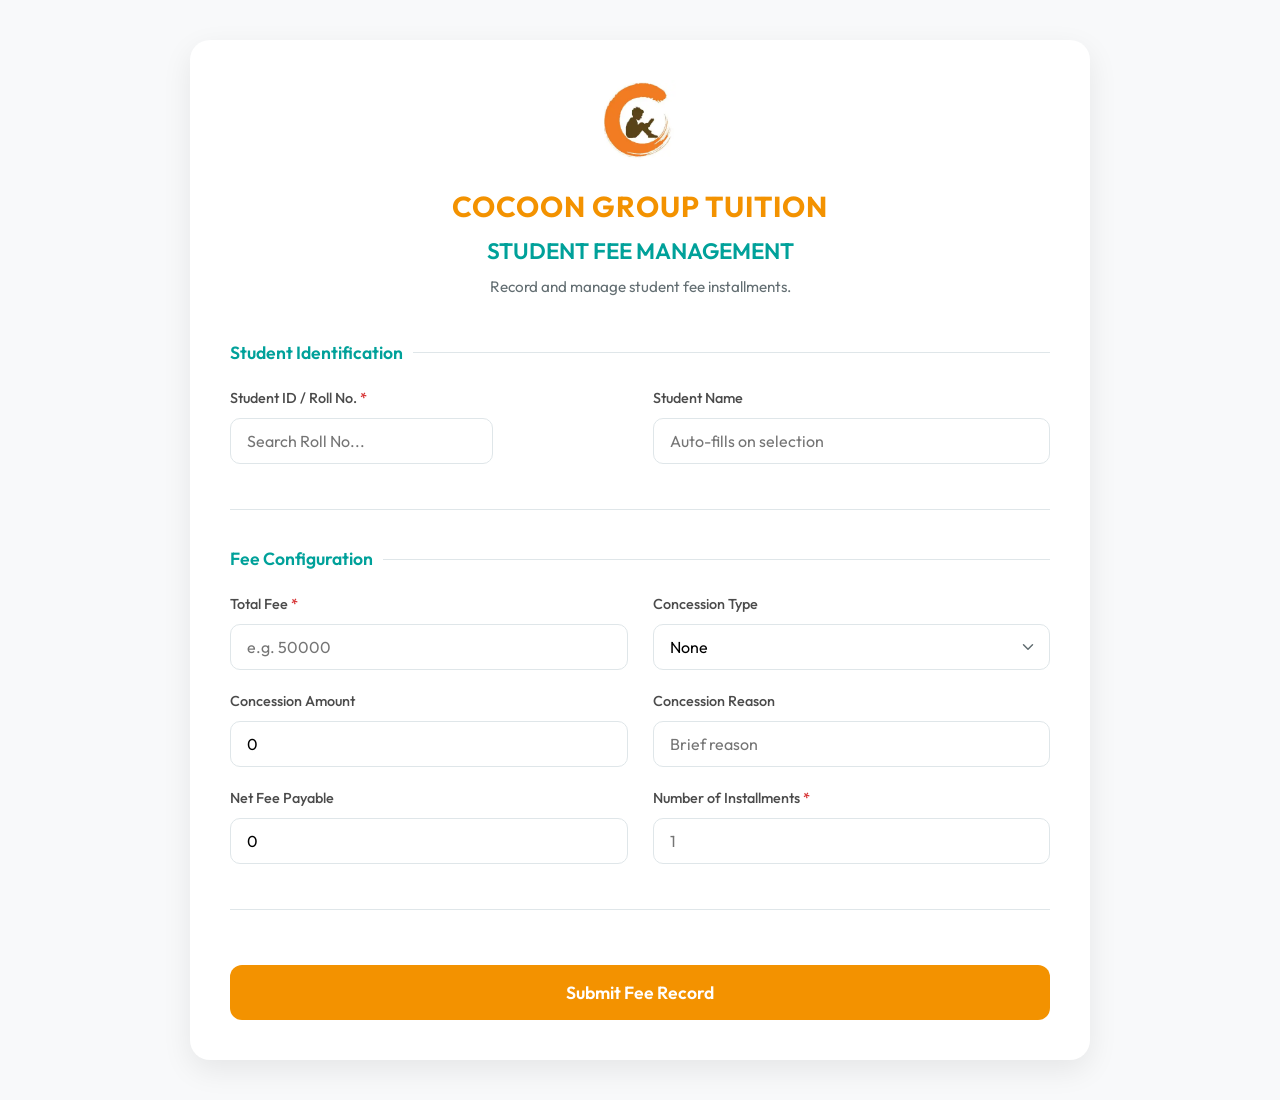
<file: index.html>
<!DOCTYPE html>
<html lang="en">
<head>
    <meta charset="UTF-8">
    <meta name="viewport" content="width=device-width, initial-scale=1.0">
    <title>Student Fee Management - Cocoon Group Tuition</title>
    <link rel="stylesheet" href="style.css">
    <link href="https://fonts.googleapis.com/css2?family=Outfit:wght@300;400;500;600;700&display=swap" rel="stylesheet">
</head>
<body>
    <div class="form-container">
        <header>
            <img src="./cocoon logo.webp" alt="Cocoon Logo" class="logo">
            <h1 class="brand-name">COCOON GROUP TUITION</h1>
            <h2 class="form-title">STUDENT FEE MANAGEMENT</h2>
            <p class="form-subtitle">Record and manage student fee installments.</p>
        </header>

        <form id="feeForm">
            <!-- Section 1: Identification -->
            <section>
                <h3 class="section-title">Student Identification</h3>
                <div class="grid-row">
                    <div class="input-group">
                        <label for="student_id">Student ID / Roll No. <span class="required">*</span></label>
                        <div class="searchable-dropdown" id="studentDropdown">
                            <input type="text" id="student_id_search" placeholder="Search Roll No..." autocomplete="off" required>
                            <div class="dropdown-list" id="studentList">
                                <div class="dropdown-item loading">Loading students...</div>
                            </div>
                            <input type="hidden" id="student_id" name="student_id">
                        </div>
                    </div>
                    <div class="input-group">
                        <label for="student_name">Student Name</label>
                        <input type="text" id="student_name" name="student_name" placeholder="Auto-fills on selection" readonly>
                    </div>
                </div>
            </section>

            <!-- Section 2: Fee Configuration -->
            <section>
                <h3 class="section-title">Fee Configuration</h3>
                <div class="grid-row">
                    <div class="input-group">
                        <label for="net_fee_payable">Total Fee <span class="required">*</span></label>
                        <input type="number" id="net_fee_payable" name="net_fee_payable" placeholder="e.g. 50000" required min="0">
                    </div>
                    <div class="input-group">
                        <label for="concession_type">Concession Type</label>
                        <select id="concession_type" name="concession_type">
                            <option value="None">None</option>
                            <option value="Discount">Discount</option>
                            <option value="Waiver">Waiver</option>
                            <option value="Referral Discount">Referral Discount</option>
                        </select>
                    </div>
                </div>
                <div class="grid-row">
                    <div class="input-group">
                        <label for="concession_amount">Concession Amount</label>
                        <input type="number" id="concession_amount" name="concession_amount" placeholder="0" min="0" value="0">
                    </div>
                    <div class="input-group">
                        <label for="concession_reason">Concession Reason</label>
                        <input type="text" id="concession_reason" name="concession_reason" placeholder="Brief reason">
                    </div>
                </div>
                <div class="grid-row">
                    <div class="input-group">
                        <label for="total_fee_agreed">Net Fee Payable</label>
                        <input type="number" id="total_fee_agreed" name="total_fee_agreed" value="0" min="0">
                    </div>
                    <div class="input-group">
                        <label for="no_of_installments">Number of Installments <span class="required">*</span></label>
                        <input type="number" id="no_of_installments" name="no_of_installments" placeholder="1" required min="1" max="12">
                    </div>
                </div>
            </section>

            <!-- Section 3: Dynamic Installments -->
            <section id="installmentsSection" style="display: none;">
                <h3 class="section-title">Installment Details</h3>
                <div class="installments-container" id="installmentsContainer">
                    <!-- Dynamic Blocks Go Here -->
                </div>
                <div id="installmentSumContainer" class="sum-validation-bar" style="margin-top: 20px; padding: 15px; border-radius: 12px; font-weight: 600; display: none;">
                    Current Total: <span id="currentInstallmentSum">0</span> / <span id="targetAgreedFee">0</span>
                </div>
            </section>

            <div id="successOverlay" class="success-overlay">
                <div class="success-card">
                    <div class="success-icon">✓</div>
                    <h2>DATA SUBMITTED</h2>
                    <p>Student fee record has been successfully updated.</p>
                </div>
            </div>

            <div class="form-actions">
                <button type="submit" class="submit-btn" id="submitBtn">Submit Fee Record</button>
            </div>
        </form>
    </div>
    <script src="script.js"></script>
</body>
</html>
</file>
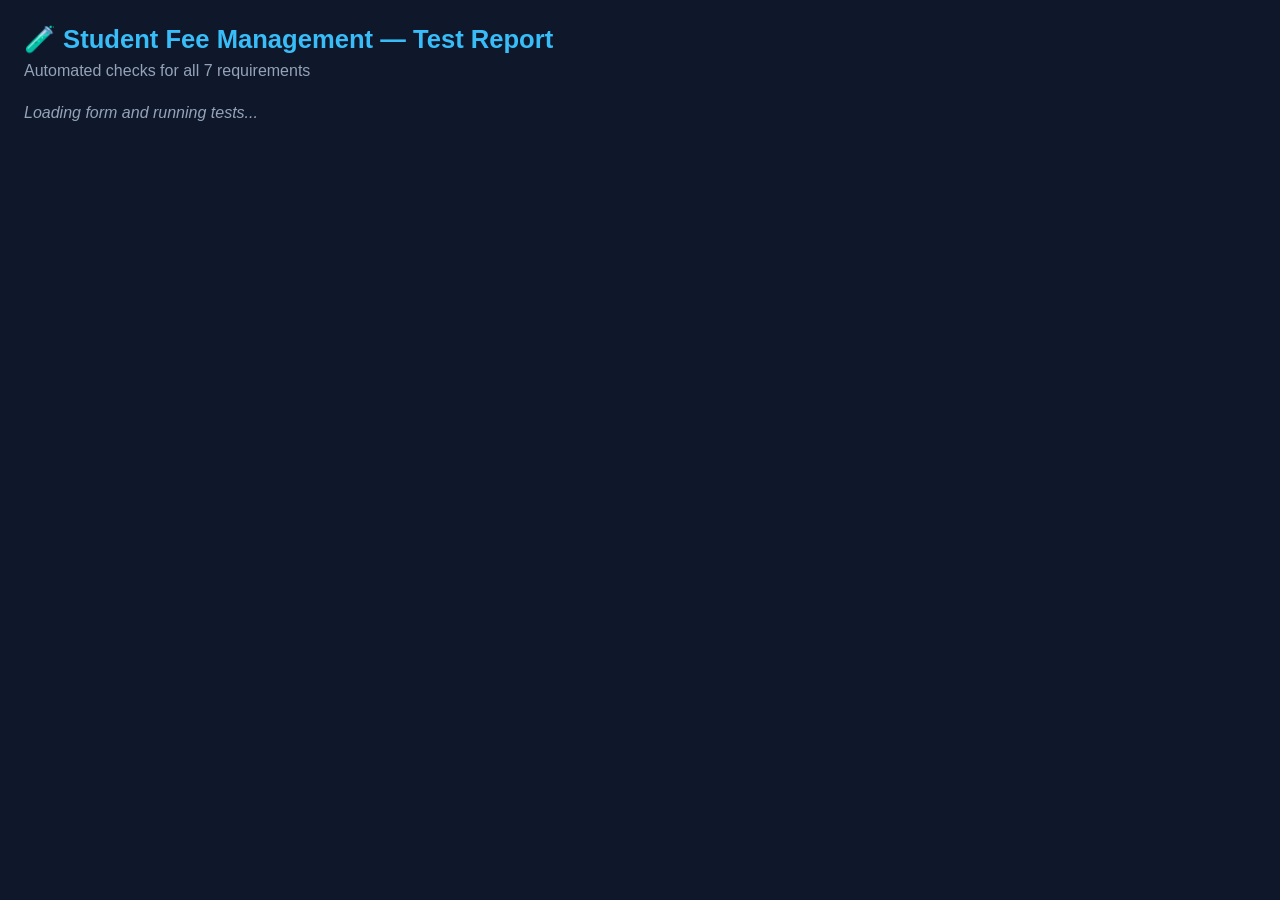
<file: test_runner.html>
<!DOCTYPE html>
<html lang="en">
<head>
    <meta charset="UTF-8">
    <meta name="viewport" content="width=device-width, initial-scale=1.0">
    <title>Student Fee Management — Automated Test Runner</title>
    <style>
        * { margin: 0; padding: 0; box-sizing: border-box; font-family: 'Segoe UI', sans-serif; }
        body { background: #0f172a; color: #e2e8f0; padding: 24px; }
        h1 { color: #38bdf8; margin-bottom: 8px; font-size: 1.6rem; }
        .subtitle { color: #94a3b8; margin-bottom: 24px; }
        .test-group { margin-bottom: 20px; background: #1e293b; border-radius: 12px; padding: 16px 20px; }
        .test-group h2 { font-size: 1rem; color: #f59e0b; margin-bottom: 12px; }
        .test-item { display: flex; align-items: flex-start; gap: 10px; padding: 6px 0; border-bottom: 1px solid #334155; font-size: 0.9rem; }
        .test-item:last-child { border-bottom: none; }
        .badge { display: inline-block; padding: 2px 10px; border-radius: 6px; font-weight: 700; font-size: 0.75rem; min-width: 50px; text-align: center; flex-shrink: 0; }
        .pass { background: #166534; color: #4ade80; }
        .fail { background: #7f1d1d; color: #fca5a5; }
        .warn { background: #713f12; color: #fbbf24; }
        .test-desc { flex: 1; }
        .summary { margin-top: 20px; padding: 20px; border-radius: 12px; font-size: 1.1rem; font-weight: 700; text-align: center; }
        .summary.all-pass { background: #166534; color: #4ade80; }
        .summary.has-fail { background: #7f1d1d; color: #fca5a5; }
        #status { color: #94a3b8; margin-bottom: 16px; font-style: italic; }
        iframe { display: none; }
    </style>
</head>
<body>
    <h1>🧪 Student Fee Management — Test Report</h1>
    <p class="subtitle">Automated checks for all 7 requirements</p>
    <div id="status">Loading form and running tests...</div>
    <div id="results"></div>
    <iframe id="formFrame" src="index.html" width="1024" height="2000"></iframe>

    <script>
    const iframe = document.getElementById('formFrame');
    const results = [];
    let doc, win;

    function log(group, name, pass, note = '') {
        results.push({ group, name, pass, note });
    }

    function warn(group, name, note = '') {
        results.push({ group, name, pass: 'warn', note });
    }

    iframe.onload = () => {
        // Wait a bit for JS to initialize
        setTimeout(runAllTests, 2000);
    };

    async function runAllTests() {
        doc = iframe.contentDocument || iframe.contentWindow.document;
        win = iframe.contentWindow;

        // ===== TEST GROUP 1: Payment Status Radio Buttons =====
        const g1 = '1. Payment Status — Radio Buttons';

        // Check no toggle switch exists
        const toggles = doc.querySelectorAll('.status-switch, .status-slider');
        log(g1, 'Old toggle switch removed', toggles.length === 0, toggles.length > 0 ? `Found ${toggles.length} old toggle elements` : '');

        // Generate installments first
        const instInput = doc.getElementById('no_of_installments');
        setNativeValue(instInput, '2');
        instInput.dispatchEvent(new Event('input', { bubbles: true }));

        await delay(500);

        // Check radio buttons exist
        const radios1 = doc.querySelectorAll('[name="inst_1_status"]');
        log(g1, 'Radio buttons generated for installment', radios1.length === 3, `Found ${radios1.length} radio buttons (expected 3)`);

        // Check order: Cleared, PDC, Pending
        const radioValues = Array.from(radios1).map(r => r.value);
        const correctOrder = radioValues[0] === 'Cleared' && radioValues[1] === 'PDC' && radioValues[2] === 'Pending';
        log(g1, 'Order: Cleared → PDC → Pending', correctOrder, `Actual order: ${radioValues.join(' → ')}`);

        // Check Pending is default
        const defaultChecked = doc.querySelector('[name="inst_1_status"]:checked');
        log(g1, 'Pending is default selected', defaultChecked && defaultChecked.value === 'Pending', `Default: ${defaultChecked ? defaultChecked.value : 'none'}`);

        // Check Promised Date visible for Pending
        const promisedGroup1 = doc.getElementById('inst_1_promised_date_group');
        log(g1, 'Promised Date shown when Pending', promisedGroup1 && promisedGroup1.style.display !== 'none', `Display: ${promisedGroup1 ? promisedGroup1.style.display : 'missing'}`);

        // Click Cleared, check Promised Date hides
        const clearedRadio = doc.querySelector('[name="inst_1_status"][value="Cleared"]');
        clearedRadio.click();
        await delay(200);
        log(g1, 'Promised Date hidden when Cleared', promisedGroup1.style.display === 'none', `Display: ${promisedGroup1.style.display}`);

        // Click PDC, check Promised Date still hidden
        const pdcRadio = doc.querySelector('[name="inst_1_status"][value="PDC"]');
        pdcRadio.click();
        await delay(200);
        log(g1, 'Promised Date hidden when PDC', promisedGroup1.style.display === 'none', `Display: ${promisedGroup1.style.display}`);

        // Click back to Pending, Promised Date reappears
        const pendingRadio = doc.querySelector('[name="inst_1_status"][value="Pending"]');
        pendingRadio.click();
        await delay(200);
        log(g1, 'Promised Date reappears when Pending clicked again', promisedGroup1.style.display !== 'none', `Display: ${promisedGroup1.style.display}`);

        // ===== TEST GROUP 2: Bank Details =====
        const g2 = '2. Bank Details';

        const BANKS = win.eval ? null : null; // Can't access directly, check from DOM
        // Select Cheque mode for installment 2
        const mode2 = doc.querySelector('[name="inst_2_mode"]');
        setNativeValue(mode2, 'Cheque');
        mode2.dispatchEvent(new Event('change', { bubbles: true }));
        await delay(500);

        const bankSearch = doc.querySelector('#inst_2_fields .bank-search');
        log(g2, 'Bank search field exists for Cheque mode', !!bankSearch, '');

        // Type "Abhyudaya" to search
        if (bankSearch) {
            bankSearch.focus();
            setNativeValue(bankSearch, 'Abhyudaya');
            bankSearch.dispatchEvent(new Event('input', { bubbles: true }));
            await delay(300);

            const bankList = doc.querySelector('#inst_2_fields .bank-list');
            const items = bankList ? bankList.querySelectorAll('.dropdown-item') : [];
            const abhyFound = Array.from(items).some(item => item.textContent.includes('Abhyudaya'));
            log(g2, 'Abhyudaya Co-operative Bank in dropdown', abhyFound, `Dropdown items: ${Array.from(items).map(i => i.textContent).join(', ')}`);

            // Search GP Parsik
            setNativeValue(bankSearch, 'GP Parsik');
            bankSearch.dispatchEvent(new Event('input', { bubbles: true }));
            await delay(300);

            const items2 = bankList.querySelectorAll('.dropdown-item');
            const gpFound = Array.from(items2).some(item => item.textContent.includes('GP Parsik'));
            log(g2, 'GP Parsik Sahakari Bank in dropdown', gpFound, `Found: ${Array.from(items2).map(i => i.textContent).join(', ')}`);

            // Search "Other"
            setNativeValue(bankSearch, 'Other');
            bankSearch.dispatchEvent(new Event('input', { bubbles: true }));
            await delay(300);

            const items3 = bankList.querySelectorAll('.dropdown-item');
            const otherFound = Array.from(items3).some(item => item.textContent === 'Other');
            log(g2, '"Other" option exists in bank dropdown', otherFound, '');

            // Click "Other"
            const otherItem = Array.from(items3).find(item => item.textContent === 'Other');
            if (otherItem) otherItem.click();
            await delay(300);

            const bankOtherGroup = doc.getElementById('inst_2_bank_other_group');
            log(g2, 'Bank Name (Manual Entry) appears on Other', bankOtherGroup && bankOtherGroup.style.display !== 'none', `Display: ${bankOtherGroup ? bankOtherGroup.style.display : 'missing'}`);

            const accOtherGroup = doc.getElementById('inst_2_accholder_other_group');
            log(g2, 'Account Holder Name (manual) appears on Other', accOtherGroup && accOtherGroup.style.display !== 'none', `Display: ${accOtherGroup ? accOtherGroup.style.display : 'missing'}`);

            const accDropdown = doc.getElementById('inst_2_accholder_dropdown');
            log(g2, 'Account Holder dropdown hidden on Other', accDropdown && accDropdown.style.display === 'none', `Display: ${accDropdown ? accDropdown.style.display : 'missing'}`);
        }

        // ===== TEST GROUP 3: Mobile View CSS =====
        const g3 = '3. Mobile View CSS';

        const styleSheets = Array.from(doc.styleSheets);
        let hasMediaQuery = false;
        let hasGridOverride = false;
        let hasRadioStack = false;
        let hasIOSFix = false;

        try {
            for (const sheet of styleSheets) {
                try {
                    for (const rule of sheet.cssRules) {
                        if (rule instanceof CSSMediaRule && rule.conditionText && rule.conditionText.includes('640px')) {
                            hasMediaQuery = true;
                            for (const innerRule of rule.cssRules) {
                                const css = innerRule.cssText;
                                if (css.includes('grid-template-columns') && css.includes('1fr')) hasGridOverride = true;
                                if (css.includes('flex-direction') && css.includes('column') && css.includes('status-radio-group')) hasRadioStack = true;
                                if (css.includes('font-size') && css.includes('16px')) hasIOSFix = true;
                            }
                        }
                    }
                } catch(e) {}
            }
        } catch(e) {}

        log(g3, 'Mobile media query exists (@media max-width: 640px)', hasMediaQuery, '');
        log(g3, 'Grid stacks to 1 column on mobile', hasGridOverride, '');
        log(g3, 'Radio buttons stack vertically on mobile', hasRadioStack, '');
        log(g3, 'iOS zoom fix (font-size: 16px)', hasIOSFix, '');

        // ===== TEST GROUP 4: Cash/Cheque — Received By =====
        const g4 = '4. Cash/Cheque — Received By Field';

        // Cash mode for inst 1
        const mode1 = doc.querySelector('[name="inst_1_mode"]');
        setNativeValue(mode1, 'Cash');
        mode1.dispatchEvent(new Event('change', { bubbles: true }));
        await delay(500);

        const cashReceivedBy = doc.querySelector('[name="inst_1_received_by"]');
        log(g4, 'Cash mode has "Received By" field', !!cashReceivedBy, '');
        if (cashReceivedBy) {
            log(g4, 'Cash Received By is required', cashReceivedBy.required === true, `required: ${cashReceivedBy.required}`);
        }

        // Cheque mode already set for inst 2, check received_by
        const chequeReceivedBy = doc.querySelector('[name="inst_2_received_by"]');
        log(g4, 'Cheque mode has "Received By" field', !!chequeReceivedBy, '');
        if (chequeReceivedBy) {
            log(g4, 'Cheque Received By is required', chequeReceivedBy.required === true, `required: ${chequeReceivedBy.required}`);
        }

        // Check UPI mode for comparison
        setNativeValue(mode1, 'UPI');
        mode1.dispatchEvent(new Event('change', { bubbles: true }));
        await delay(500);
        const upiReceivedBy = doc.querySelector('[name="inst_1_received_by"]');
        warn(g4, 'UPI mode does NOT have "Received By" (as designed — Cash/Cheque only)', !upiReceivedBy ? `Not present (matches requirement)` : 'Present — unexpected');

        // ===== TEST GROUP 5: Field Order — Fee Section =====
        const g5 = '5. Field Order — Fee Section';

        const totalFeeLabel = doc.querySelector('label[for="net_fee_payable"]');
        const netFeeLabel = doc.querySelector('label[for="total_fee_agreed"]');
        log(g5, 'First field labeled "Total Fee"', totalFeeLabel && totalFeeLabel.textContent.includes('Total Fee'), `Label text: "${totalFeeLabel ? totalFeeLabel.textContent.trim() : 'missing'}"`);
        log(g5, 'Computed field labeled "Net Fee Payable"', netFeeLabel && netFeeLabel.textContent.includes('Net Fee Payable'), `Label text: "${netFeeLabel ? netFeeLabel.textContent.trim() : 'missing'}"`);

        // Check no "Concession Fee" tab/label exists
        const allLabels = Array.from(doc.querySelectorAll('label')).map(l => l.textContent.trim());
        const hasConcessionFeeTab = allLabels.some(l => l.toLowerCase() === 'concession fee');
        log(g5, 'No separate "Concession Fee" tab exists', !hasConcessionFeeTab, '');

        // Check calculation: Total - Concession = Net
        const totalFeeInput = doc.getElementById('net_fee_payable');
        const concessionInput = doc.getElementById('concession_amount');
        const netFeeInput = doc.getElementById('total_fee_agreed');

        setNativeValue(totalFeeInput, '50000');
        totalFeeInput.dispatchEvent(new Event('input', { bubbles: true }));
        setNativeValue(concessionInput, '5000');
        concessionInput.dispatchEvent(new Event('input', { bubbles: true }));
        await delay(300);

        const netValue = parseFloat(netFeeInput.value);
        log(g5, 'Net Fee = Total Fee - Concession (50000-5000=45000)', netValue === 45000, `Calculated: ${netValue}`);

        // Check field IDs vs labels mismatch (BUG)
        warn(g5, 'BUG: Field ID "net_fee_payable" is labeled "Total Fee" — IDs are semantically inverted',
            'The payload key "net_fee_payable" sends the GROSS fee. Backend schema may be misleading.');

        // ===== TEST GROUP 6: Concession Type — Referral Discount =====
        const g6 = '6. Concession Type — Referral Discount';

        const concTypeSelect = doc.getElementById('concession_type');
        const options = Array.from(concTypeSelect.options).map(o => o.value);
        log(g6, '"Referral Discount" exists in Concession Type', options.includes('Referral Discount'), `Options: ${options.join(', ')}`);
        log(g6, 'Other options intact (None, Discount, Waiver)', 
            options.includes('None') && options.includes('Discount') && options.includes('Waiver'), 
            `Options: ${options.join(', ')}`);

        // ===== TEST GROUP 7: Reminders (Data Fields) =====
        const g7 = '7. Reminders — Data in Payload';

        // Set inst 1 to Pending and check promised_date field exists
        setNativeValue(mode1, 'Cash');
        mode1.dispatchEvent(new Event('change', { bubbles: true }));
        await delay(200);
        const pendRadio1 = doc.querySelector('[name="inst_1_status"][value="Pending"]');
        pendRadio1.click();
        await delay(200);

        const promisedDateInput = doc.querySelector('[name="inst_1_promised_date"]');
        log(g7, 'Pending → "promised_date" field exists', !!promisedDateInput, '');
        
        const promDateRequired = promisedDateInput ? promisedDateInput.required : false;
        warn(g7, 'Promised Date is NOT required (could submit Pending without date)', 
            `required=${promDateRequired}. Consider making it required for reminders to work.`);

        // PDC cheque date
        const chequeDate = doc.querySelector('[name="inst_2_date"]');
        log(g7, 'PDC/Cheque → "cheque_date" field exists', !!chequeDate, '');

        warn(g7, 'No frontend reminder/notification logic exists',
            'Reminder sending must be handled by backend/n8n workflow. Data fields are present in payload.');

        // ===== BONUS: CSS Styling Checks =====
        const g8 = 'Bonus: Styling & UX';

        const clearedCss = doc.querySelector('.cleared-option');
        const pdcCss = doc.querySelector('.pdc-option');
        const pendingCss = doc.querySelector('.pending-option');
        log(g8, 'Cleared radio has green styling class', !!clearedCss, '');
        log(g8, 'PDC radio has blue styling class', !!pdcCss, '');
        log(g8, 'Pending radio has orange styling class', !!pendingCss, '');

        // Check for old toggle CSS classes in DOM
        const oldToggle = doc.querySelector('.status-switch') || doc.querySelector('.status-slider');
        log(g8, 'No old toggle switch CSS classes in DOM', !oldToggle, '');

        // ===== RENDER RESULTS =====
        renderResults();
    }

    function setNativeValue(el, val) {
        const nativeInputValueSetter = Object.getOwnPropertyDescriptor(HTMLInputElement.prototype, 'value')?.set 
            || Object.getOwnPropertyDescriptor(HTMLSelectElement.prototype, 'value')?.set;
        if (nativeInputValueSetter) {
            nativeInputValueSetter.call(el, val);
        } else {
            el.value = val;
        }
    }

    function delay(ms) { return new Promise(r => setTimeout(r, ms)); }

    function renderResults() {
        document.getElementById('status').style.display = 'none';
        const container = document.getElementById('results');
        
        const groups = {};
        results.forEach(r => {
            if (!groups[r.group]) groups[r.group] = [];
            groups[r.group].push(r);
        });

        let totalPass = 0, totalFail = 0, totalWarn = 0;

        for (const [groupName, tests] of Object.entries(groups)) {
            const div = document.createElement('div');
            div.className = 'test-group';
            div.innerHTML = `<h2>${groupName}</h2>`;
            
            tests.forEach(t => {
                const item = document.createElement('div');
                item.className = 'test-item';
                let badgeClass, badgeText;
                if (t.pass === 'warn') {
                    badgeClass = 'warn'; badgeText = 'WARN'; totalWarn++;
                } else if (t.pass) {
                    badgeClass = 'pass'; badgeText = 'PASS'; totalPass++;
                } else {
                    badgeClass = 'fail'; badgeText = 'FAIL'; totalFail++;
                }
                item.innerHTML = `
                    <span class="badge ${badgeClass}">${badgeText}</span>
                    <span class="test-desc">${t.name}${t.note ? ` <span style="color:#94a3b8;font-size:0.8rem;">— ${t.note}</span>` : ''}</span>
                `;
                div.appendChild(item);
            });
            
            container.appendChild(div);
        }

        const summary = document.createElement('div');
        summary.className = `summary ${totalFail > 0 ? 'has-fail' : 'all-pass'}`;
        summary.textContent = `✅ ${totalPass} PASSED  |  ❌ ${totalFail} FAILED  |  ⚠️ ${totalWarn} WARNINGS`;
        container.appendChild(summary);
    }
    </script>
</body>
</html>
</file>
<file: style.css>
:root {
    --primary-color: #f39200;
    --secondary-color: #00a19a;
    --text-color: #2d3436;
    --border-color: #dfe6e9;
    --bg-color: #f8f9fa;
    --white: #ffffff;
    --shadow: 0 10px 30px rgba(0,0,0,0.08);
    --transition: all 0.3s ease;
}

* {
    margin: 0;
    padding: 0;
    box-sizing: border-box;
    font-family: 'Outfit', sans-serif;
}

body {
    background: var(--bg-color);
    color: var(--text-color);
    line-height: 1.6;
    padding: 40px 20px;
}

.form-container {
    max-width: 900px;
    margin: 0 auto;
    background: var(--white);
    padding: 40px;
    border-radius: 20px;
    box-shadow: var(--shadow);
}

header {
    text-align: center;
    margin-bottom: 40px;
}

.logo {
    height: 80px;
    margin-bottom: 15px;
}

.brand-name {
    color: var(--primary-color);
    font-size: 1.8rem;
    font-weight: 700;
    letter-spacing: 1px;
}

.form-title {
    color: var(--secondary-color);
    font-size: 1.4rem;
    margin-top: 5px;
    font-weight: 600;
}

.form-subtitle {
    color: #636e72;
    font-size: 0.95rem;
    margin-top: 5px;
}

section {
    margin-bottom: 35px;
    padding-bottom: 25px;
    border-bottom: 1px solid var(--border-color);
}

section:last-of-type {
    border-bottom: none;
}

.section-title {
    font-size: 1.1rem;
    color: var(--secondary-color);
    margin-bottom: 20px;
    font-weight: 600;
    display: flex;
    align-items: center;
    gap: 10px;
}

.section-title::after {
    content: '';
    flex: 1;
    height: 1px;
    background: var(--border-color);
}

.grid-row {
    display: grid;
    grid-template-columns: 1fr 1fr;
    gap: 25px;
    margin-bottom: 20px;
}

.input-group {
    display: flex;
    flex-direction: column;
    gap: 8px;
    position: relative;
}

label {
    font-weight: 500;
    font-size: 0.9rem;
    color: #4b4b4b;
}

.required {
    color: #d63031;
}

input, select, textarea {
    padding: 12px 16px;
    border: 1.5px solid var(--border-color);
    border-radius: 10px;
    font-size: 1rem;
    transition: var(--transition);
    background: #fff;
}

input:focus, select:focus, textarea:focus {
    outline: none;
    border-color: var(--primary-color);
    box-shadow: 0 0 0 4px rgba(243, 146, 0, 0.1);
}

select {
    appearance: none;
    background-image: url("data:image/svg+xml,%3Csvg xmlns='http://www.w3.org/2000/svg' width='24' height='24' viewBox='0 0 24 24' fill='none' stroke='%23636e72' stroke-width='2' stroke-linecap='round' stroke-linejoin='round'%3E%3Cpolyline points='6 9 12 15 18 9'%3E%3C/polyline%3E%3C/svg%3E");
    background-repeat: no-repeat;
    background-position: right 12px center;
    background-size: 18px;
}

.searchable-dropdown {
    position: relative;
}

.dropdown-list {
    position: absolute;
    top: 100%;
    left: 0;
    right: 0;
    background: white;
    border: 1.5px solid var(--border-color);
    border-radius: 0 0 10px 10px;
    max-height: 250px;
    overflow-y: auto;
    z-index: 100;
    display: none;
    box-shadow: 0 10px 20px rgba(0,0,0,0.1);
    border-top: none;
}

.dropdown-list.active {
    display: block;
}

.dropdown-item {
    padding: 12px 16px;
    cursor: pointer;
    transition: background 0.2s;
    font-size: 0.95rem;
}

.dropdown-item:hover {
    background: #fff8f0;
}

.dropdown-item.loading {
    color: #636e72;
    font-style: italic;
    text-align: center;
}

/* Installments Container */
.installments-container {
    display: flex;
    flex-direction: column;
    gap: 20px;
}

.installment-block {
    background: #fdfdfd;
    border: 1px solid var(--border-color);
    border-radius: 12px;
    padding: 20px;
    position: relative;
    animation: slideUp 0.3s ease-out;
}

.installment-title {
    font-size: 0.95rem;
    font-weight: 600;
    color: var(--primary-color);
    margin-bottom: 15px;
    display: flex;
    align-items: center;
}

.mode-specific-fields {
    margin-top: 15px;
    padding-top: 15px;
    border-top: 1px dashed var(--border-color);
    display: grid;
    grid-template-columns: 1fr 1fr;
    gap: 15px;
}

.mode-specific-fields.single {
    grid-template-columns: 1fr;
}

/* Success Overlay */
.success-overlay {
    position: fixed;
    top: 0;
    left: 0;
    right: 0;
    bottom: 0;
    background: rgba(255,255,255,0.95);
    display: flex;
    align-items: center;
    justify-content: center;
    z-index: 1000;
    opacity: 0;
    visibility: hidden;
    transition: all 0.4s cubic-bezier(0.165, 0.84, 0.44, 1);
}

.success-overlay.active {
    opacity: 1;
    visibility: visible;
}

.success-card {
    text-align: center;
    transform: translateY(20px);
    transition: all 0.5s ease;
}

.success-overlay.active .success-card {
    transform: translateY(0);
}

.success-icon {
    width: 80px;
    height: 80px;
    background: #00b894;
    color: white;
    border-radius: 50%;
    display: flex;
    align-items: center;
    justify-content: center;
    font-size: 40px;
    margin: 0 auto 20px;
    box-shadow: 0 10px 20px rgba(0, 184, 148, 0.3);
}

.submit-btn {
    width: 100%;
    padding: 16px;
    background: var(--primary-color);
    color: white;
    border: none;
    border-radius: 12px;
    font-size: 1.1rem;
    font-weight: 600;
    cursor: pointer;
    transition: var(--transition);
    margin-top: 20px;
}

.submit-btn:hover {
    background: #e67e22;
    transform: translateY(-2px);
    box-shadow: 0 5px 15px rgba(243, 146, 0, 0.3);
}

.submit-btn:disabled {
    background: #bdc3c7;
    cursor: not-allowed;
    transform: none;
}

@keyframes slideUp {
    from { opacity: 0; transform: translateY(10px); }
    to { opacity: 1; transform: translateY(0); }
}

/* Status Radio Buttons */
.status-radio-wrapper {
    margin-top: 15px;
    padding-top: 15px;
    border-top: 1px dashed #eee;
}

.status-radio-label {
    display: block;
    font-size: 0.9rem;
    font-weight: 500;
    color: #4b4b4b;
    margin-bottom: 10px;
}

.status-radio-group {
    display: flex;
    gap: 10px;
    flex-wrap: wrap;
}

.status-radio-option {
    display: inline-flex;
    align-items: center;
    gap: 7px;
    padding: 8px 16px;
    border: 2px solid #dfe6e9;
    border-radius: 8px;
    cursor: pointer;
    font-size: 0.85rem;
    font-weight: 600;
    transition: all 0.2s;
    user-select: none;
    letter-spacing: 0.3px;
}

.status-radio-option input[type="radio"] {
    width: 15px;
    height: 15px;
    padding: 0;
    border: none;
    box-shadow: none;
    cursor: pointer;
    flex-shrink: 0;
}

.cleared-option { border-color: #27ae60; color: #27ae60; }
.cleared-option:has(input:checked) { background: #27ae60; color: white; }
.cleared-option input[type="radio"] { accent-color: #27ae60; }

.pdc-option { border-color: #2980b9; color: #2980b9; }
.pdc-option:has(input:checked) { background: #2980b9; color: white; }
.pdc-option input[type="radio"] { accent-color: #2980b9; }

.pending-option { border-color: #f39c12; color: #f39c12; }
.pending-option:has(input:checked) { background: #f39c12; color: white; }
.pending-option input[type="radio"] { accent-color: #f39c12; }

/* Full-width grid span for special fields */
.mode-specific-fields .input-group.full-width {
    grid-column: 1 / -1;
}

/* Cheque details sub-grid (spans full width of parent grid) */
.cheque-details {
    grid-column: 1 / -1;
    display: grid;
    grid-template-columns: 1fr 1fr;
    gap: 15px;
}
.cheque-details .input-group.full-width {
    grid-column: 1 / -1;
}

/* "Other" option — pinned at top, visually distinct */
.dropdown-item.other-option {
    border-bottom: 1px solid var(--border-color);
    font-style: italic;
    color: var(--secondary-color);
    font-weight: 600;
}

/* Promised date field */
.promised-date-group {
    flex-direction: column;
    gap: 8px;
}

/* Mobile Responsive */
@media (max-width: 640px) {
    body {
        padding: 12px 10px;
    }

    .form-container {
        padding: 20px 16px;
        border-radius: 14px;
    }

    .brand-name {
        font-size: 1.3rem;
    }

    .form-title {
        font-size: 1.1rem;
    }

    .grid-row,
    .mode-specific-fields {
        grid-template-columns: 1fr !important;
    }

    .mode-specific-fields .input-group.full-width {
        grid-column: 1;
    }

    .cheque-details {
        grid-template-columns: 1fr;
    }

    .status-radio-group {
        flex-direction: column;
        gap: 8px;
    }

    .status-radio-option {
        width: 100%;
        justify-content: flex-start;
    }

    .submit-btn {
        font-size: 1rem;
        padding: 14px;
    }

    input, select, textarea {
        font-size: 16px; /* prevents iOS zoom on focus */
    }

    .installment-block {
        padding: 14px;
    }
}
</file>
